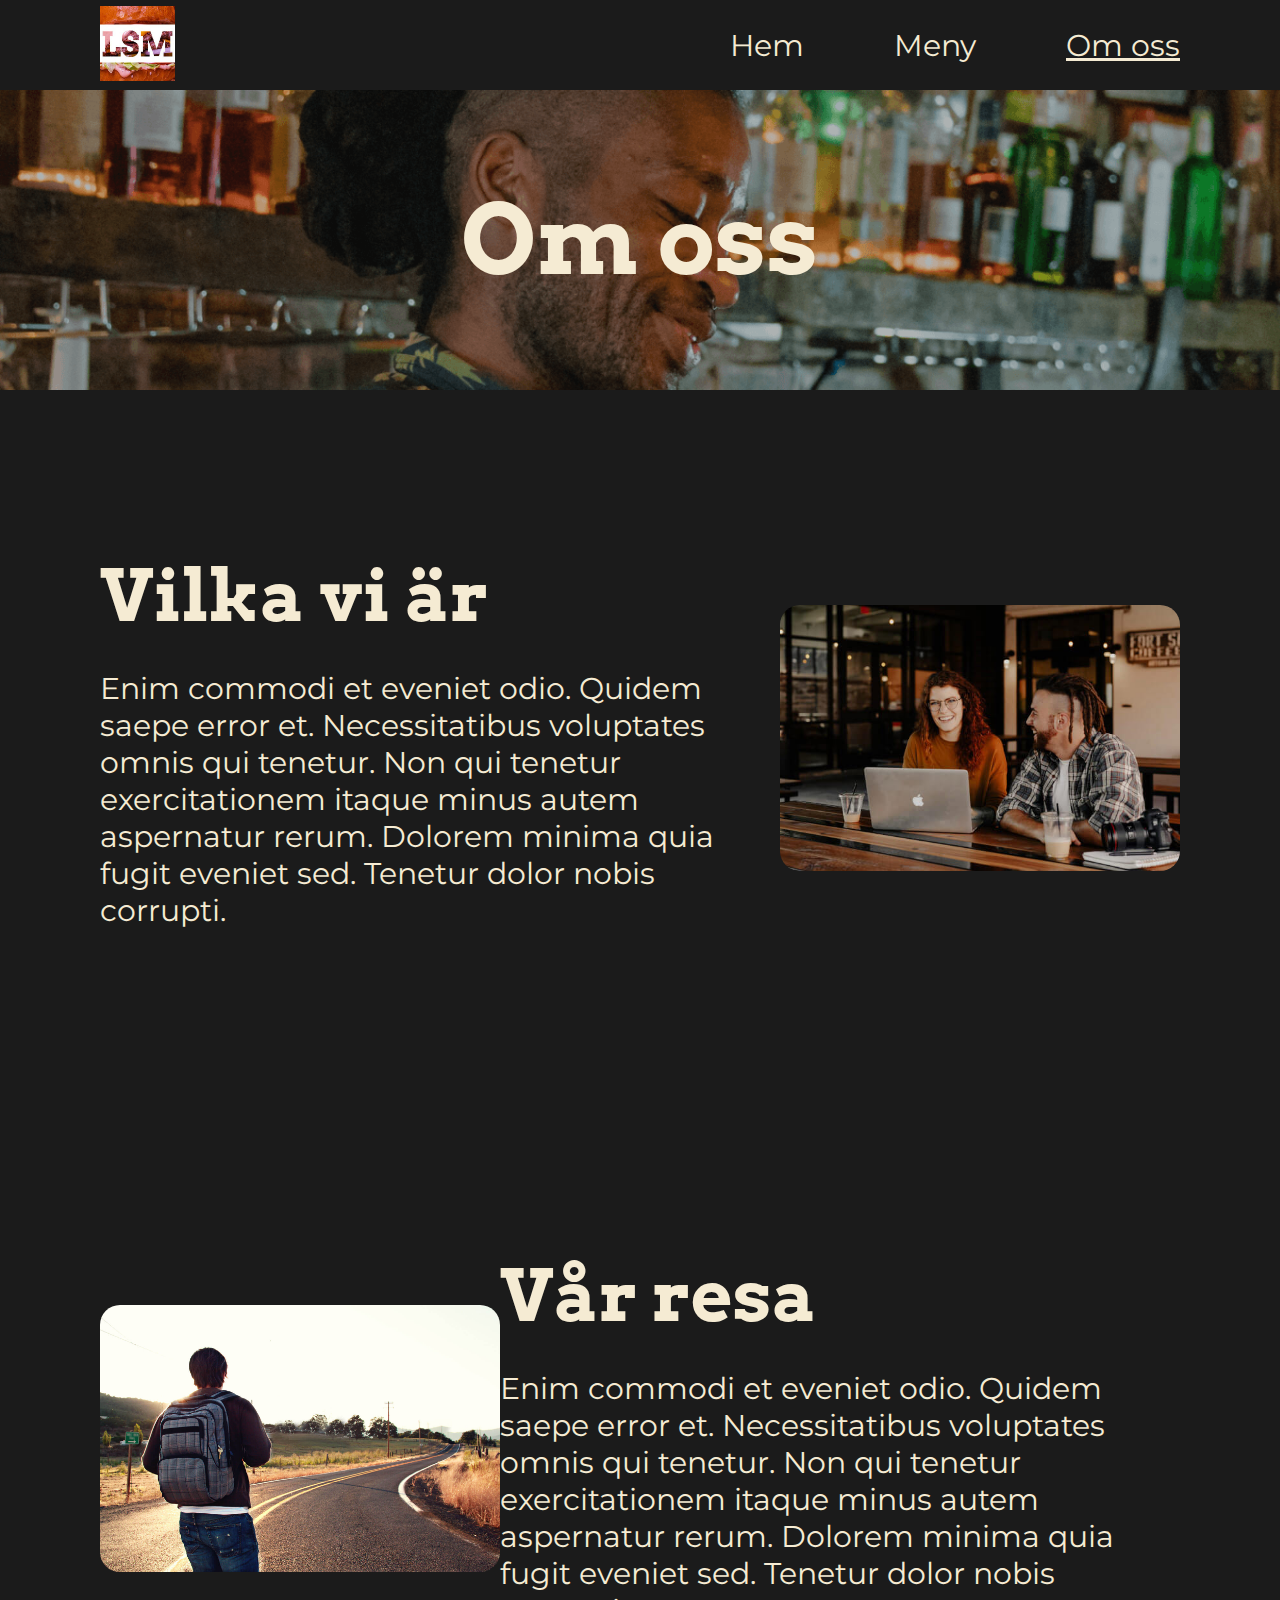
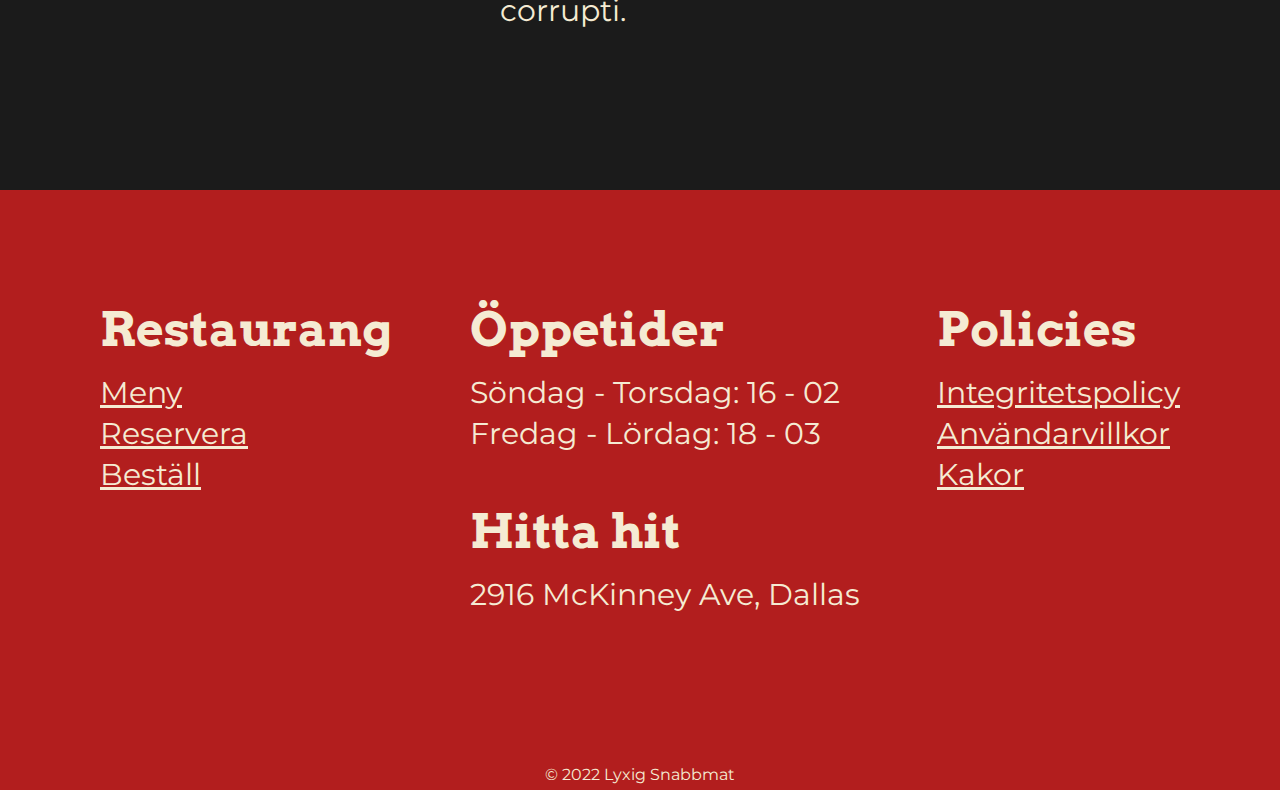
<file: about.html>
<!DOCTYPE html>
<html lang="en">

<head>
    <link rel="preconnect" href="https://fonts.googleapis.com" />
    <link rel="preconnect" href="https://fonts.gstatic.com" crossorigin />
    <link href="https://fonts.googleapis.com/css2?family=Arvo:wght@700&family=Montserrat:wght@400;700&display=swap"
        rel="stylesheet" />

    <meta charset="UTF-8">
    <meta http-equiv="X-UA-Compatible" content="IE=edge">
    <meta name="viewport" content="width=device-width, initial-scale=1.0">
    <title>Om oss</title>

    <link rel="stylesheet" href="./css/style.css" />
</head>

<body>
    <div id="about-grid-wrapper">
        <header class="header header-onscroll">
            <div class="header-inner">
                <div class="header-logo">
                    <img src="./img/logo_lyxig-snabbmat.jpg" alt="LSM logo">

                </div>

                <nav class="navigation">
                    <ul>
                        <li class="nav-item"><a href="index.html">Hem</a></li>
                        <li class="nav-item"><a href="menu.html">Meny</a></li>
                        <li class="nav-item-active nav-item"><a href="about.html">Om oss</a></li>
                    </ul>
                </nav>
            </div>
        </header>

        <section id="about-headline">
            <h1>Om oss</h1>
        </section>

        <section id="about-who" class="about-main">
            <div class="about-main-inner">
                <div class="about-text">
                    <h2>Vilka vi är</h2>
                    <p>
                        Enim commodi et eveniet odio. Quidem saepe error et. Necessitatibus
                        voluptates omnis qui tenetur. Non qui tenetur exercitationem itaque
                        minus autem aspernatur rerum. Dolorem minima quia fugit eveniet sed.
                        Tenetur dolor nobis corrupti.
                    </p>
                </div>

                <div id="about-image-right" class="about-image">
                    <img src="./img/welcome_happy_people.jpg"
                        alt="Två glada personer sitter i bakgrunden av resturangen">
                </div>
            </div>
        </section>

        <section id="about-journey" class="about-main">
            <div class="about-main-inner">
                <div id="about-image-left" class="about-image">
                    <img src="./img/journey.jpg" alt="Man med ryggsäck kollar på solnedgång på en väg">
                </div>

                <div class="about-text">
                    <h2>Vår resa</h2>
                    <p>
                        Enim commodi et eveniet odio. Quidem saepe error et. Necessitatibus
                        voluptates omnis qui tenetur. Non qui tenetur exercitationem itaque
                        minus autem aspernatur rerum. Dolorem minima quia fugit eveniet sed.
                        Tenetur dolor nobis corrupti.
                    </p>
                </div>

            </div>
        </section>

        <footer class="footer">
            <div class="footer-inner">
                <div class="footer-upper">
                    <div class="footer-section">
                        <h3>Restaurang</h3>
                        <ul>
                            <li><a href="/index.html">Meny</a></li>
                            <li><a href="">Reservera</a></li>
                            <li><a href="">Beställ</a></li>
                        </ul>
                    </div>
                    <div>
                        <div class="footer-section footer-location">
                            <h3>Öppetider</h3>
                            <ul>
                                <li>Söndag - Torsdag: 16 - 02</li>
                                <li>Fredag - Lördag: 18 - 03 </li>
                            </ul>
                        </div>

                        <div class="footer-section">
                            <h3>Hitta hit</h3>
                            <ul>
                                <li>2916 McKinney Ave, Dallas</li>
                            </ul>
                        </div>
                    </div>
                    <div class="footer-section">
                        <h3>Policies</h3>
                        <ul>
                            <li><a href="">Integritetspolicy</a></li>
                            <li><a href="">Användarvillkor</a></li>
                            <li><a href="">Kakor</a> </li>
                        </ul>
                    </div>
                </div>

                <div class="footer-lower">
                    <div class="footer-copyright">
                        <p>© 2022 Lyxig Snabbmat</p>
                    </div>
                </div>
            </div>
        </footer>
    </div>
</body>

</html>
</file>
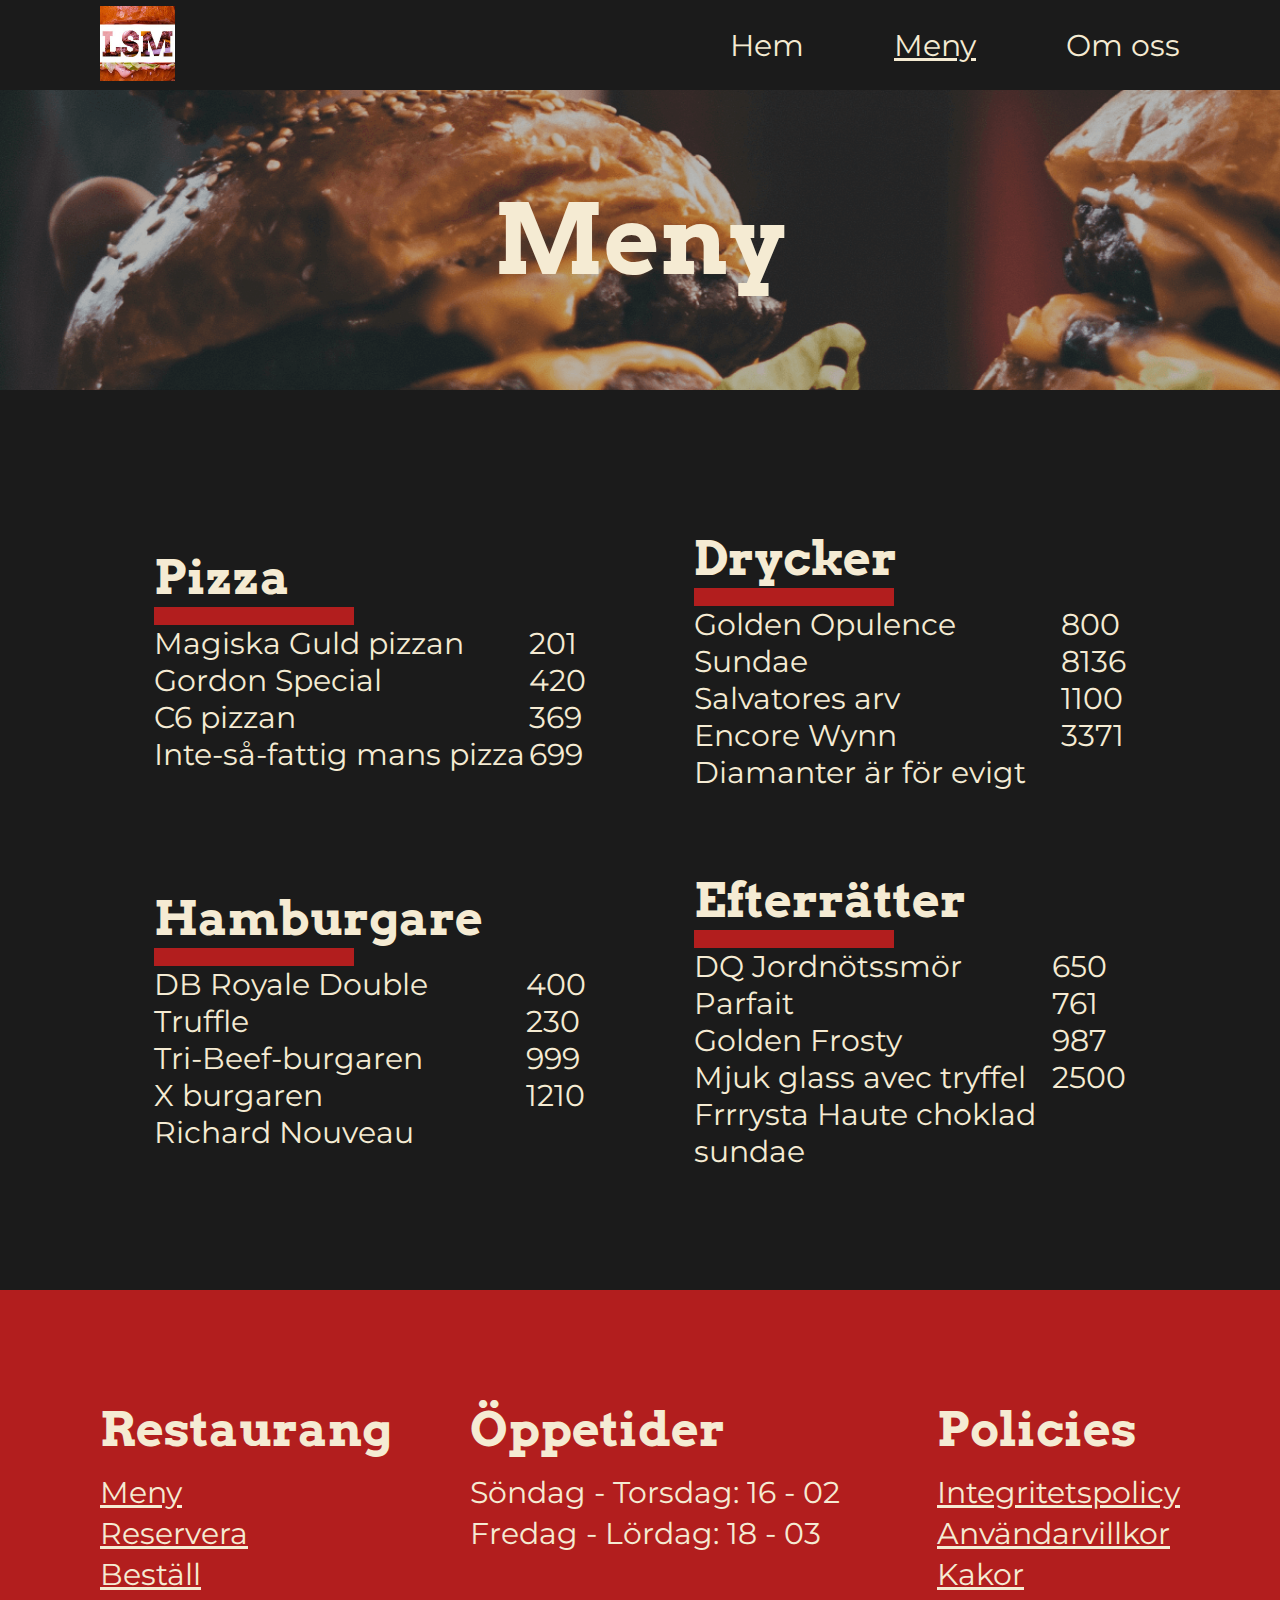
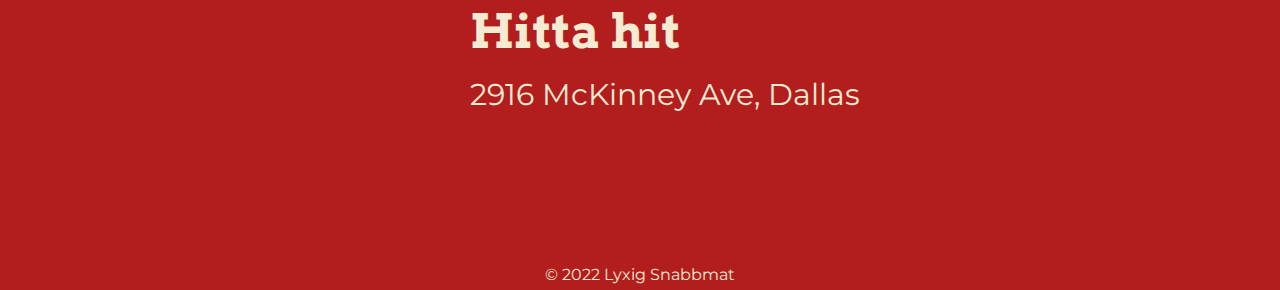
<file: menu.html>
<!DOCTYPE html>
<html lang="en">

<head>
    <link rel="preconnect" href="https://fonts.googleapis.com" />
    <link rel="preconnect" href="https://fonts.gstatic.com" crossorigin />
    <link href="https://fonts.googleapis.com/css2?family=Arvo:wght@700&family=Montserrat:wght@400;700&display=swap"
        rel="stylesheet" />

    <meta charset="UTF-8">
    <meta http-equiv="X-UA-Compatible" content="IE=edge">
    <meta name="viewport" content="width=device-width, initial-scale=1.0">
    <title>Meny</title>

    <link rel="stylesheet" href="./css/style.css" />
</head>

<body>
    <div id="menu-grid-wrapper">
        <header class="header header-onscroll">
            <div class="header-inner">
                <div class="header-logo">
                    <img src="./img/logo_lyxig-snabbmat.jpg" alt="LSM logo">

                </div>

                <nav class="navigation">
                    <ul>
                        <li class="nav-item"><a href="index.html">Hem</a></li>
                        <li class="nav-item-active nav-item"><a href="menu.html">Meny</a></li>
                        <li class="nav-item"><a href="about.html">Om oss</a></li>
                    </ul>
                </nav>
            </div>
        </header>

        <section id="menu-headline">
            <h1>Meny</h1>
        </section>

        <main id="menu-main">
            <div id="menu-main-inner">
                <div id="menu-item-upper-left" class="menu-main-item">
                    <div class="menu-main-inner-item">
                        <div class="menu-main-item-headline">
                            <h3>Pizza</h3>
                            <div class="menu-main-item-bar"></div>
                        </div>

                        <div class="menu-main-items-wrapper">
                            <ul class="menu-main-item-names">
                                <li>Magiska Guld pizzan</li>
                                <li>Gordon Special</li>
                                <li>C6 pizzan</li>
                                <li>Inte-så-fattig mans pizza</li>
                            </ul>

                            <ul class="menu-main-item-prices">
                                <li>201</li>
                                <li>420</li>
                                <li>369</li>
                                <li>699</li>
                            </ul>
                        </div>
                    </div>
                </div>

                <div id="menu-item-upper-right" class="menu-main-item">
                    <div class="menu-main-inner-item">
                        <div class="menu-main-item-headline">
                            <h3>Drycker</h3>
                            <div class="menu-main-item-bar"></div>
                        </div>

                        <div class="menu-main-items-wrapper">
                            <ul class="menu-main-item-names">
                                <li>Golden Opulence Sundae </li>
                                <li>Salvatores arv</li>
                                <li>Encore Wynn</li>
                                <li>Diamanter är för evigt </li>
                            </ul>

                            <ul class="menu-main-item-prices">
                                <li>800</li>
                                <li>8136</li>
                                <li>1100</li>
                                <li>3371</li>
                            </ul>
                        </div>
                    </div>
                </div>

                <div id="menu-item-lower-left" class="menu-main-item">
                    <div class="menu-main-inner-item">
                        <div class="menu-main-item-headline">
                            <h3>Hamburgare</h3>
                            <div class="menu-main-item-bar"></div>
                        </div>

                        <div class="menu-main-items-wrapper">
                            <ul class="menu-main-item-names">
                                <li>DB Royale Double Truffle</li>
                                <li>Tri-Beef-burgaren </li>
                                <li>X burgaren</li>
                                <li>Richard Nouveau</li>
                            </ul>

                            <ul class="menu-main-item-prices">
                                <li>400</li>
                                <li>230</li>
                                <li>999</li>
                                <li>1210</li>
                            </ul>
                        </div>
                    </div>
                </div>

                <div class="menu-main-item">
                    <div class="menu-main-inner-item">
                        <div class="menu-main-item-headline">
                            <h3>Efterrätter</h3>
                            <div class="menu-main-item-bar"></div>
                        </div>

                        <div class="menu-main-items-wrapper">
                            <ul id="menu-item-lower-right" class="menu-main-item-names">
                                <li>DQ Jordnötssmör Parfait</li>
                                <li>Golden Frosty</li>
                                <li>Mjuk glass avec tryffel</li>
                                <li>Frrrysta Haute choklad sundae</li>
                            </ul>

                            <ul class="menu-main-item-prices">
                                <li>650</li>
                                <li>761</li>
                                <li>987</li>
                                <li>2500</li>
                            </ul>
                        </div>
                    </div>
                </div>
            </div>
        </main>

        <footer class="footer">
            <div class="footer-inner">
                <div class="footer-upper">
                    <div class="footer-section">
                        <h3>Restaurang</h3>
                        <ul>
                            <li><a href="/index.html">Meny</a></li>
                            <li><a href="">Reservera</a></li>
                            <li><a href="">Beställ</a></li>
                        </ul>
                    </div>
                    <div>
                        <div class="footer-section footer-location">
                            <h3>Öppetider</h3>
                            <ul>
                                <li>Söndag - Torsdag: 16 - 02</li>
                                <li>Fredag - Lördag: 18 - 03 </li>
                            </ul>
                        </div>

                        <div class="footer-section">
                            <h3>Hitta hit</h3>
                            <ul>
                                <li>2916 McKinney Ave, Dallas</li>
                            </ul>
                        </div>
                    </div>
                    <div class="footer-section">
                        <h3>Policies</h3>
                        <ul>
                            <li><a href="">Integritetspolicy</a></li>
                            <li><a href="">Användarvillkor</a></li>
                            <li><a href="">Kakor</a> </li>
                        </ul>
                    </div>
                </div>

                <div class="footer-lower">
                    <div class="footer-copyright">
                        <p>© 2022 Lyxig Snabbmat</p>
                    </div>
                </div>
            </div>
        </footer>
    </div>

</body>

</html>
</file>
<file: css/style.css>
:root {
  --primary: #b21e1e;
  --primary-dark: #991a1a;
  --light: #f5ebd3;
  --dark: #1b1b1b;
}

*:not(#map *) {
  color: var(--light);
}

* {
  margin: 0;
  padding: 0;
  box-sizing: border-box;
  font-family: "Montserrat", sans-serif;
}

body {
  width: 100vw;
  height: 100vh;
  max-width: 100%;
}

h1,
h2,
h3,
h4,
h5,
h6 {
  font-family: "Arvo", serif;
  font-weight: 700;
}

h1 {
  font-size: 6rem;
}

h2 {
  font-size: 4.5rem;
}

h3 {
  font-size: 3rem;
}

p,
a,
li {
  font-size: 1.875rem;
}

button {
  background: var(--primary);
}

button:not(#map *) {
  display: inline-block;
  width: 370px;
  height: 80px;

  font-size: 1.875rem;
  border-radius: 20px;
  border: none;
}

button:hover {
  background: var(--primary-dark);
}

#home-grid-wrapper {
  display: grid;
  grid-template-rows: minmax(100vh, 1000px) 645px 750px 645px 1000px 645px 830px 600px;
  grid-template-columns: 100%;

  grid-template-areas:
    "af"
    "we"
    "me"
    "te"
    "re"
    "li"
    "ml"
    "fo";
}

#above-fold,
#welcome,
#reservations,
#location-info,
#testimonials,
#mailing-list,
#menu-main,
.about-main,
.footer {
  display: flex;
  justify-content: center;
  align-items: center;
}

#above-fold-content,
#reservations-inner,
#welcome-inner,
#testimonials-inner,
#location-info-inner,
#mailing-list-inner,
#menu-main-inner,
.about-main-inner,
.header-inner,
.footer-inner {
  width: 100%;
  max-width: 1520px;
  margin: 0 100px;
}

#testimonials-image,
#welcome-image,
.about-image {
  width: 100%;
  min-width: 400px;
  max-width: 600px;
}

#above-fold {
  background-color: #000000;
  background-image: url("../img/home_background.png");
  background-size: cover;

  width: 100%;
  grid-area: af;
}

#above-fold-content {
  display: flex;
  flex-direction: column;
  justify-content: center;

  height: 100%;
}

#above-fold-content-btn {
  margin-top: 80px;
}

#welcome {
  background: var(--primary);
  grid-area: we;
}

#welcome-inner {
  display: flex;
  justify-content: space-between;
  align-items: center;

  width: 100%;
}

#welcome-text {
  max-width: 750px;
}

#welcome-image {
  margin-left: 20px;
}

#welcome-image img {
  box-shadow: 26px 32px var(--dark);
  border-radius: 20px;
  width: 100%;
}

#menu {
  display: grid;
  grid-template-columns: minmax(80px, 1fr) minmax(200px, 1520px) minmax(
      80px,
      1fr
    );
  grid-template-rows: 100%;
  gap: 20px;
  grid-template-areas: "mi mr .";

  grid-area: me;
  background: var(--dark);
}

#menu-image {
  grid-area: mi;
}

#menu-image,
#menu-image img {
  height: 100%;
}

#menu-right {
  display: flex;
  flex-direction: column;
  justify-content: center;
  align-items: flex-end;

  grid-area: mr;
}

#menu-right p {
  max-width: 650px;
  text-align: right;
}

#menu-btn {
  margin-top: 80px;
}

#testimonials {
  background: var(--primary);
  grid-area: te;
}

#testimonials-inner {
  display: flex;
  justify-content: space-between;
  align-items: center;
}

#testimonials-text {
  max-width: 750px;
}

#testimonials-text-customer-wrapper {
  display: flex;
  justify-content: space-between;
  width: 350px;
  align-items: center;
  margin-top: 30px;
}

#testimonials-text-customer {
  font-style: italic;
}

#testimonials-text-line {
  width: 50px;
  height: 0;
  border: 1px solid var(--light);
}

#testimonials-image {
  margin-right: 20px;
}

#testimonials-image img {
  box-shadow: -26px 32px var(--dark);
  border-radius: 20px;
  width: 100%;
}

#reservations {
  grid-area: re;
  background: var(--dark);
}

#reservations-inner {
  display: flex;
  justify-content: space-between;
  align-items: center;
}

#reservations-btn button {
  margin-top: 80px;
}

#reservations-image img {
  max-width: 750px;
  width: 100%;
}

#map {
  width: 615px;
  height: 411px;
  filter: sepia(10%);

  box-shadow: -26px 32px var(--dark);
  border-radius: 20px;
}

#location-info {
  background: var(--primary);
  grid-area: li;
}

#location-info-inner {
  display: flex;
  justify-content: space-between;
  align-items: center;
}

#location-info-text {
  display: flex;
  flex-direction: column;
  justify-content: space-between;

  padding-left: 20px;
  height: 280px;
}

#mailing-list {
  background: var(--dark);
  grid-area: ml;
}

#mailing-list-inner {
  display: flex;
  flex-direction: column;
  align-items: flex-start;
}

#mailing-list-h2 {
  margin-bottom: 80px;
}

#mailing-list-h2 h2 {
  padding-bottom: 15px;
}

#mailing-list-bar {
  width: 200px;
  height: 20px;
  background-color: var(--primary);
}

#mailing-list-form {
  display: flex;
  flex-direction: column;
  justify-content: space-between;
  align-items: flex-start;

  max-width: 1520px;
  width: 800px;
  height: 200px;
}

#mailing-list-input {
  background: none;
  border: none;
  border-bottom: 4px solid var(--light);
  font-size: 3rem;
  width: 100%;
}

#menu-grid-wrapper {
  display: grid;
  grid-template-rows: 90px 300px 900px 600px;

  grid-template-areas:
    "."
    "mh"
    "ma"
    "fo";
}

#menu-headline {
  display: flex;
  align-items: center;
  justify-content: center;
  background: var(--dark);
  background-image: url("../img/burger_menu.png");
  background-size: cover;

  grid-area: mh;
}

#menu-headline h1 {
  font-size: 6rem;
}

#menu-main {
  background: var(--dark);
  grid-area: ma;
}

#menu-main-inner {
  display: grid;
  grid-template-areas: "ul ur" "ll lr";
  grid-template-rows: 360px 360px;
  grid-template-columns: 1fr 1fr;
}

.menu-main-item {
  display: flex;
  flex-direction: column;
  align-items: center;
  justify-content: center;
}

.menu-main-inner-item {
  display: flex;
  flex-direction: column;
  align-items: flex-start;
  width: 80%;
  max-width: 600px;
}

.menu-main-item li {
  list-style: none;
}

.menu-main-items-wrapper {
  display: flex;
  justify-content: space-between;
  width: 100%;
}

.menu-main-item-bar {
  width: 200px;
  height: 18px;
  background: var(--primary);
}

#menu-item-upper-left {
  grid-area: ul;
}

#menu-item-upper-right {
  grid-area: ur;
}

#menu-item-lower-left {
  grid-area: ll;
}

#menu-item-lower-right {
  grid-area: lr;
}

#about-grid-wrapper {
  display: grid;
  grid-template-rows: 90px 300px 700px 700px 600px;

  grid-template-areas:
    "."
    "ah"
    "aw"
    "aj"
    "fo";
}

#about-headline {
  display: flex;
  align-items: center;
  justify-content: center;
  background: var(--dark);
  background-image: url("../img/bar.png");
  background-size: cover;

  grid-area: ah;
}

#about-who {
  grid-area: aw;
}

#about-journey {
  grid-area: aj;
}

.about-main {
  background: var(--dark);
  grid-area: am;
}

.about-main-inner {
  display: flex;
  align-items: center;
  justify-content: space-between;
}

.about-text {
  max-width: 750px;
}

.about-text h2 {
  margin-bottom: 30px;
}

.about-image-left {
  margin-right: 20px;
}

.about-image-right {
  margin-left: 20px;
}

.about-image img {
  border-radius: 20px;
  width: 100%;
}

.header {
  display: flex;
  justify-content: center;
  align-items: flex-end;

  position: absolute;
  top: 0;

  height: 150px;
  width: 100%;
  background: none;
  z-index: 10;
}

.header-logo img {
  width: 100px;
  height: 100px;
}

.header-onscroll {
  position: fixed;
  background: var(--dark);

  align-items: center;
  height: 90px;

  transition: height 0.25s ease;
}

.header-onscroll .header-logo img {
  width: 75px;
  height: 75px;
  transition: all 0.25s ease;
}

.header-inner {
  display: flex;
  justify-content: space-between;
  align-items: center;

  width: 100%;
}

.navigation {
  width: 100%;
  max-width: 450px;
}

.navigation ul {
  display: flex;
  justify-content: space-between;

  list-style: none;

  width: 100%;
  font-size: 1.9rem;
}

.navigation ul a {
  text-decoration: none;
}

.navigation ul a:hover,
.nav-item-active {
  text-decoration: underline;
}

.footer {
  height: 600px;
  width: 100%;

  background: var(--primary);

  grid-area: fo;
}

.footer-inner {
  display: grid;
  grid-template-columns: 100%;
  grid-template-rows: 1fr 25px;
  height: 100%;
  width: 100%;

  grid-template-areas: "fu" "fl";
}

.footer-upper {
  display: flex;
  justify-content: space-between;
  padding-top: 110px;

  grid-area: fu;
}

.footer-section h3 {
  margin-bottom: 15px;
}

.footer-section li {
  list-style: none;
  margin-top: 4px;
}

.footer-lower {
  grid-area: fl;
}

.footer-location {
  margin-bottom: 50px;
}

.footer-copyright {
  display: flex;
  justify-content: center;
  align-items: center;
}

.footer-copyright p {
  font-size: 1rem;
}
</file>
